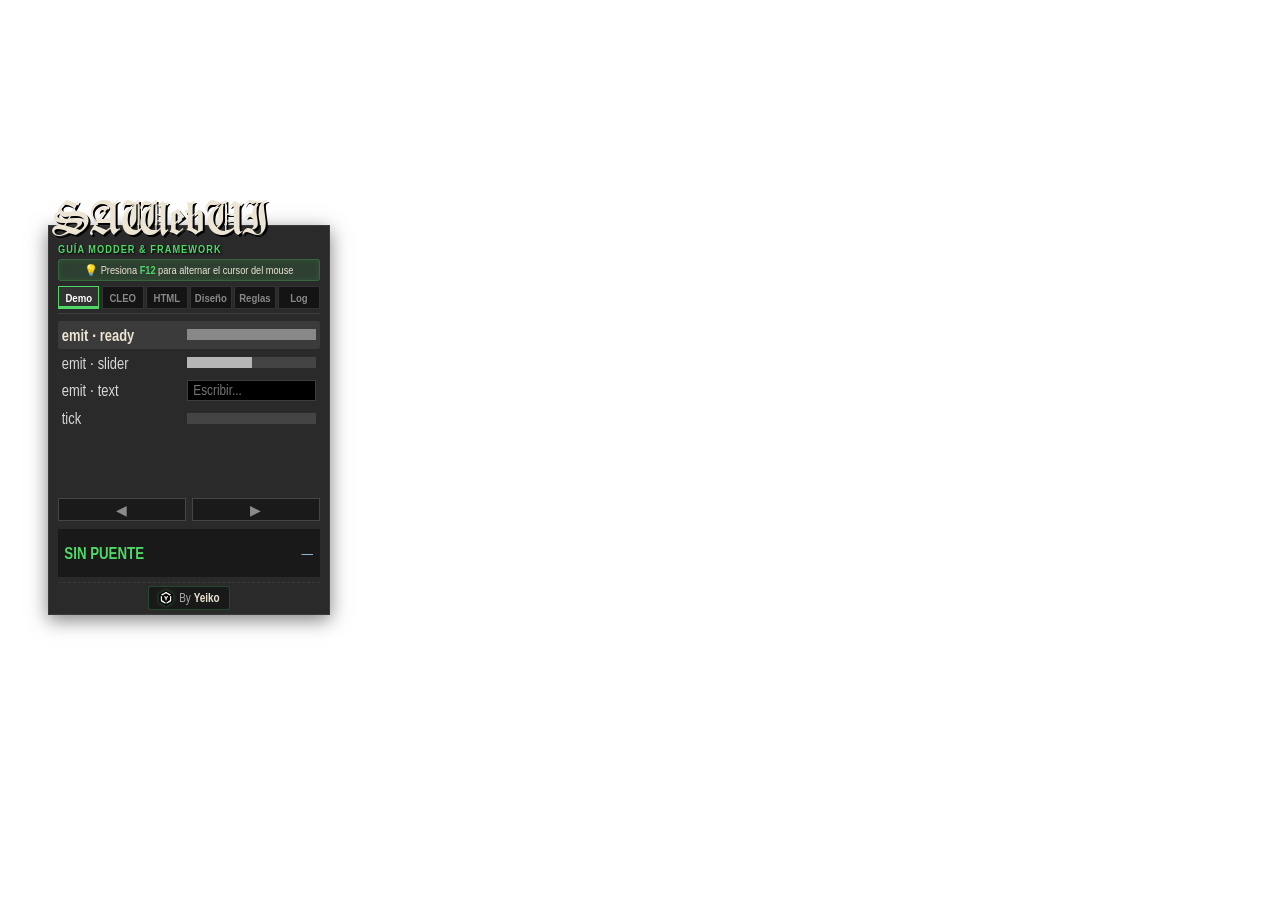
<file: web/index.html>
<!doctype html>
<html lang="es">

<head>
  <meta charset="utf-8">
  <title>SAWebUI — Guía Modder & Framework</title>
  <link rel="stylesheet" href="style.css">
</head>

<body>
  <!-- Panel Principal Estilo GTA SA Stats Menu -->
  <section id="panel" class="box">
    <div class="panel-header">
      <h1 id="title">SAWebUI</h1>
      <div id="subtitle">GUÍA MODDER & FRAMEWORK</div>
    </div>

    <!-- Banner Informativo F12 -->
    <div class="cursor-banner">
      💡 Presiona <b>F12</b> para alternar el cursor del mouse
    </div>

    <!-- Pestañas de Secciones -->
    <div id="tabs" role="tablist">
      <button class="tab active" data-tab="demo" role="tab">Demo</button>
      <button class="tab" data-tab="cleo" role="tab">CLEO</button>
      <button class="tab" data-tab="html" role="tab">HTML</button>
      <button class="tab" data-tab="design" role="tab">Diseño</button>
      <button class="tab" data-tab="rules" role="tab">Reglas</button>
      <button class="tab" data-tab="logger" role="tab">Log</button>
    </div>

    <!-- Filas Interactivas -->
    <div id="rows" role="listbox" aria-label="Navegación SAWebUI"></div>

    <!-- Botones de Navegación -->
    <div id="nav" aria-label="Controles de navegación">
      <span id="nav-prev" class="navbtn" title="Sección Anterior (Flecha Izq / Q)">&#9664;</span>
      <span id="nav-next" class="navbtn" title="Sección Siguiente (Flecha Der / E)">&#9654;</span>
    </div>

    <!-- Franja inferior de estado -->
    <div id="strip">
      <span id="strip-left">—</span>
      <span id="strip-right">—</span>
    </div>

    <!-- Footer con Logo y Link a GitHub YeikoD/SAWebUI -->
    <div class="brand-footer">
      <a href="https://github.com/YeikoD/SAWebUI" target="_blank" class="brand-link" title="Ver repositorio en GitHub (https://github.com/YeikoD/SAWebUI)">
        <img src="assets/logo_yeiko_v1.png" alt="Yeiko Logo" class="brand-logo-img">
        <span class="brand-author">By <b>Yeiko</b></span>
      </a>
    </div>
  </section>

  <!-- Ventana Secundaria: Guía / Tutorial Modal para Modders -->
  <section id="tutorial-box" class="box hidden">
    <div class="tutorial-header">
      <h2 id="tut-title">Título del Tutorial</h2>
      <div class="tutorial-header-right">
        <a href="https://github.com/YeikoD/SAWebUI" target="_blank" class="brand-badge-subtle" title="GitHub: YeikoD/SAWebUI">
          <img src="assets/logo_yeiko_v1.png" alt="" class="brand-tiny-logo">
          <span>By Yeiko</span>
        </a>
        <button id="tut-close" title="Cerrar (ESC)">&#10005;</button>
      </div>
    </div>
    <div id="tut-content" class="tutorial-body">
      <!-- El contenido interactivo y código se inyecta dinámicamente -->
    </div>
    <div class="tutorial-footer">
      <button id="tut-action" class="btn-action">Ejecutar Prueba</button>
      <span class="tut-tip">Pulsa <b>ENTER</b> o haz click para ver los detalles del tutorial</span>
    </div>
  </section>

  <script src="app.js"></script>
</body>

</html>
</file>
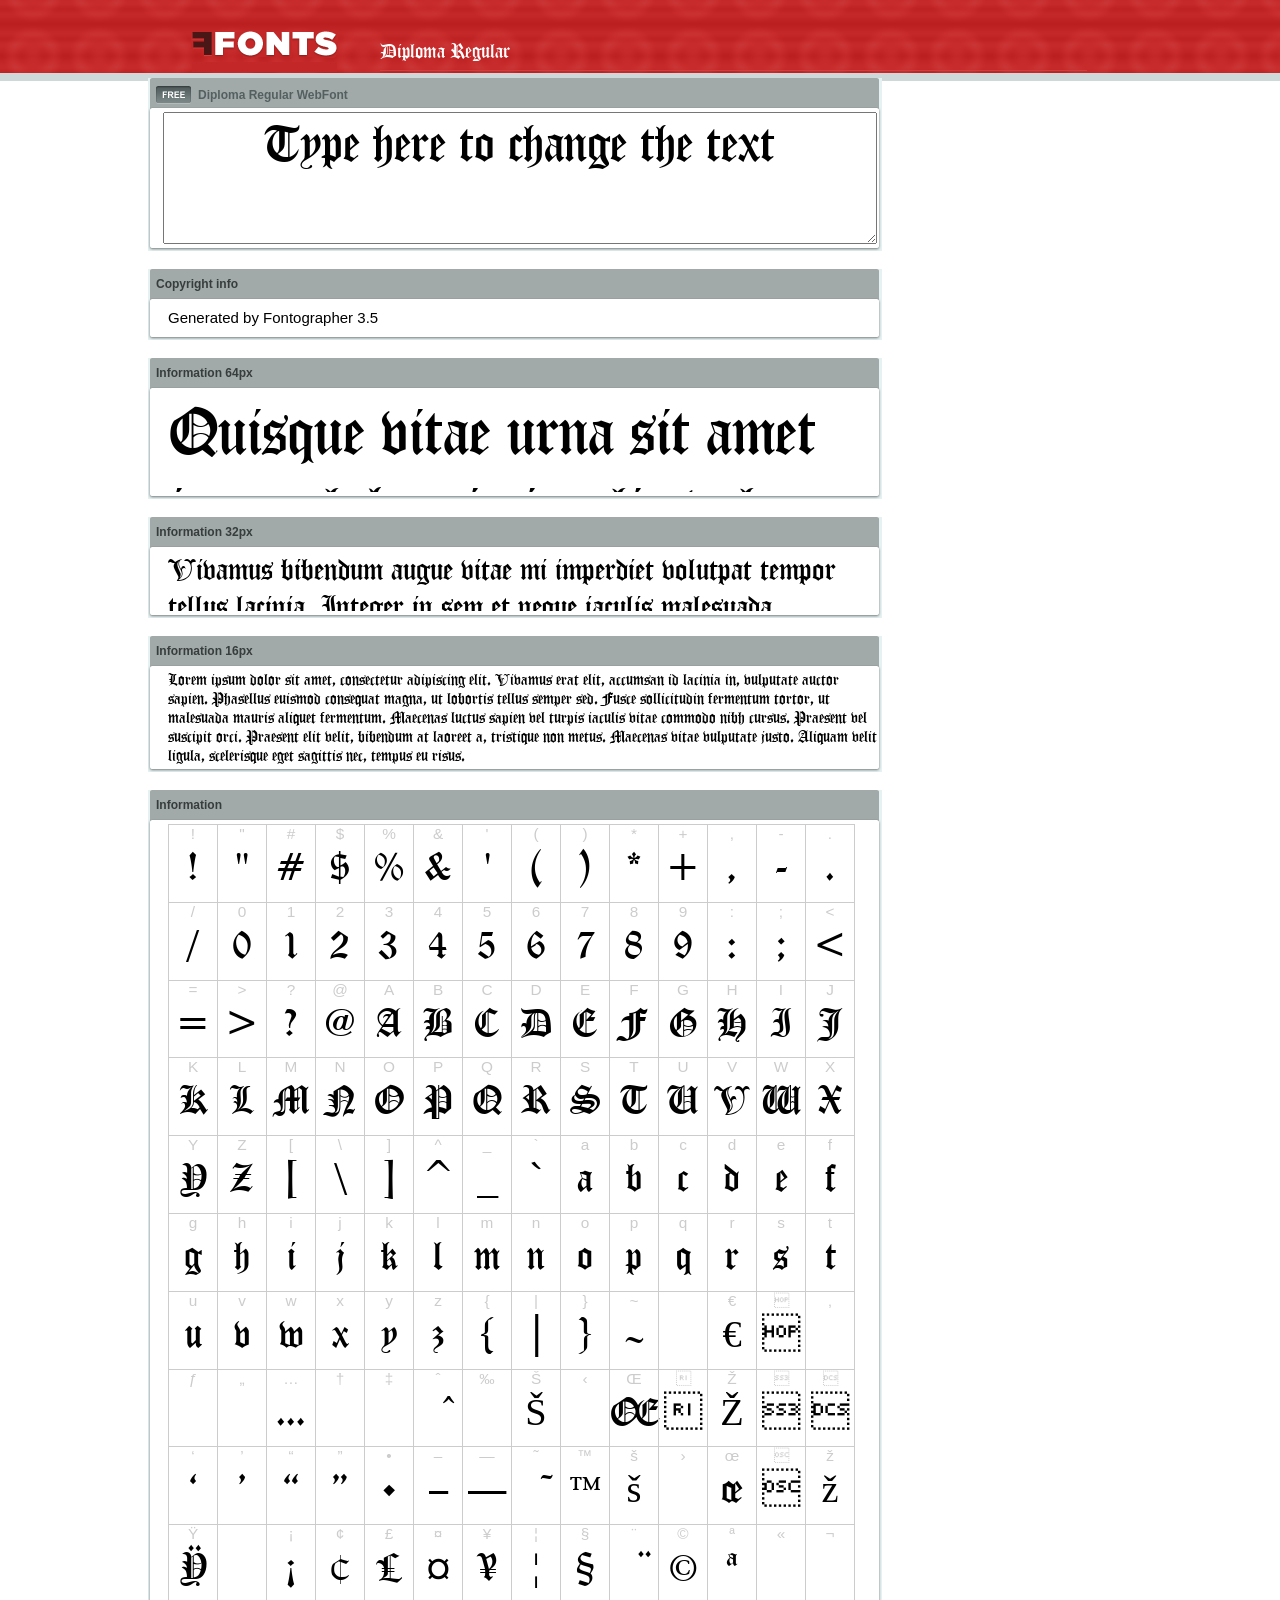
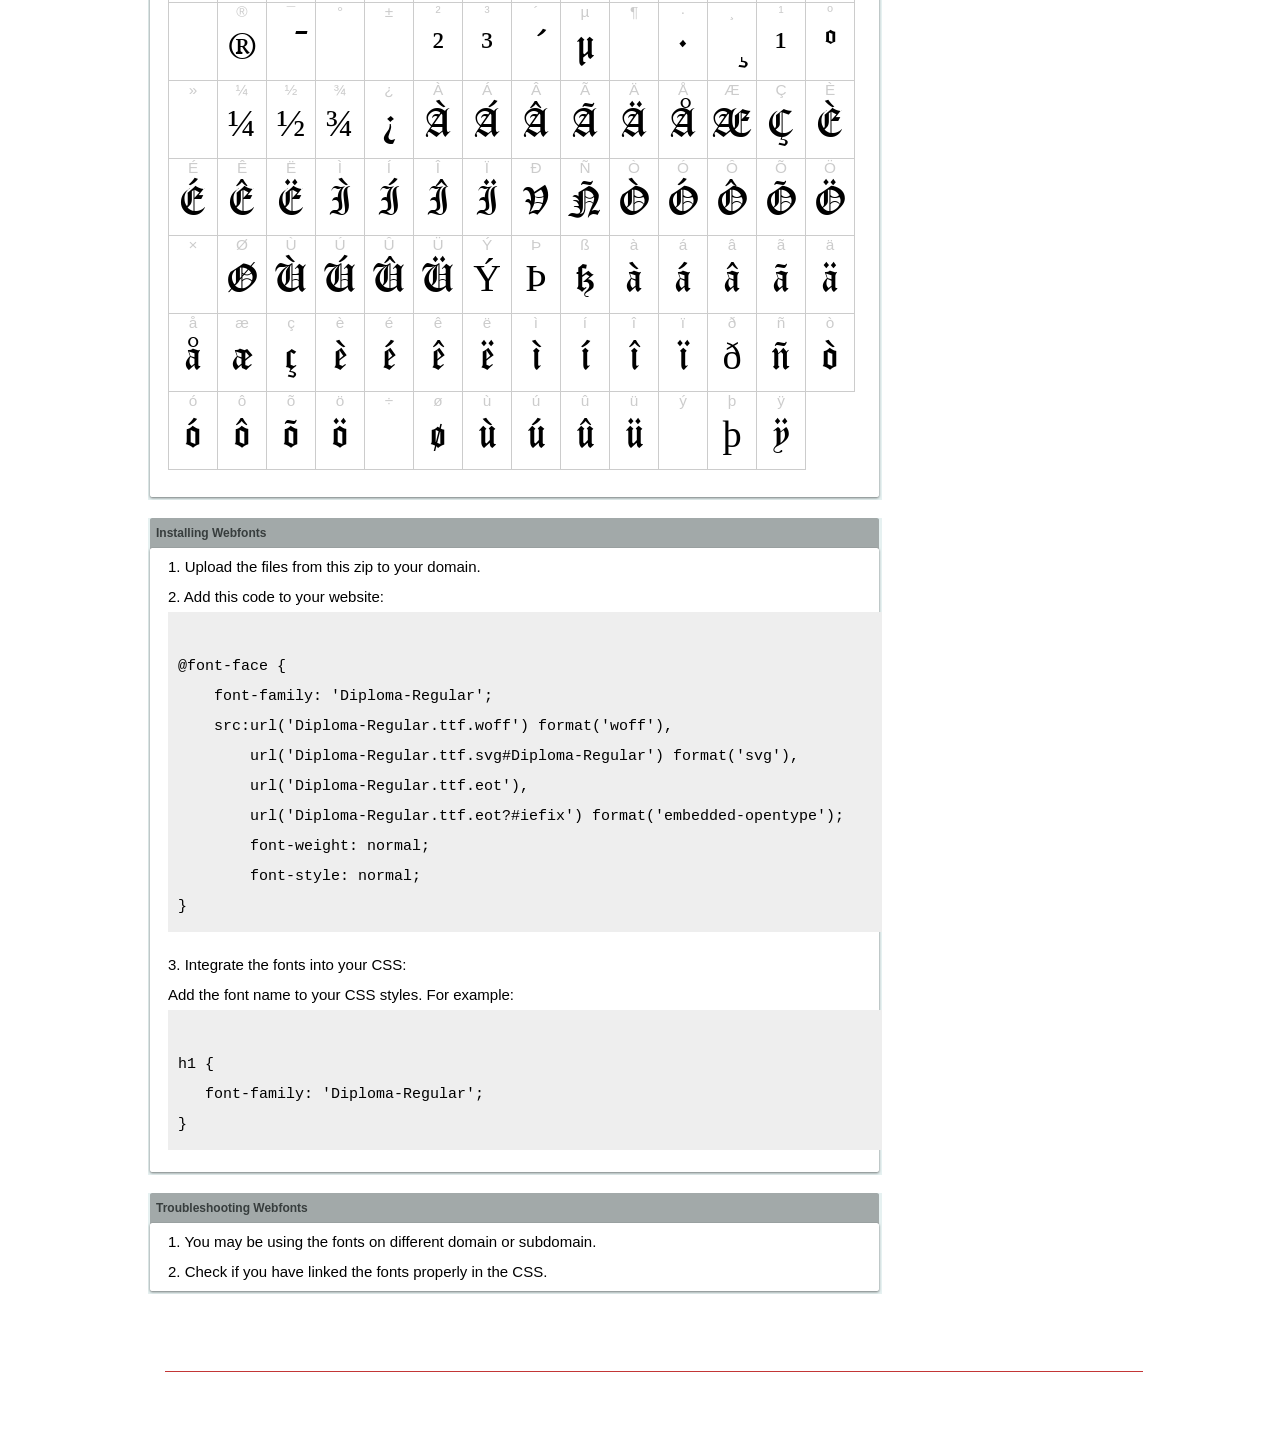
<file: web/assets/webfonts_Diploma-Regular/example.html>
<!DOCTYPE html PUBLIC "-//W3C//DTD XHTML 1.0 Transitional//EN" "http://www.w3.org/TR/xhtml1/DTD/xhtml1-transitional.dtd">
<html xmlns="http://www.w3.org/1999/xhtml">
<head>
<meta http-equiv="Content-Type" content="text/html; charset=UTF-8" />
<title>Diploma Regular WebFont</title>
<meta name="description" content="Diploma Regular WebFont" />
<meta name="keywords" content="Diploma Regular WebFont" />
<style type="text/css">
@font-face {
  font-family: 'Diploma-Regular';
    src:  url('Diploma-Regular.ttf.woff') format('woff'),
    url('Diploma-Regular.ttf.svg#Diploma-Regular') format('svg'),
    url('Diploma-Regular.ttf.eot'),
    url('Diploma-Regular.eot?#iefix') format('embedded-opentype'); 
    font-weight: normal;
    font-style: normal;
}.examplefontl {
  font-family: 'Diploma-Regular';  
  color: black;
}
.examplefont {
  padding-bottom: 2em;
  overflow: hidden; 
  text-align: center;
}
.examplefont div {
  float: left;
  border: 1px solid #ccc;
  text-align: center;
  width: 1.25em;
  height: 2em;
  margin-right: -1px;
  margin-bottom: -1px;
  font-size: 3.2em; 
}
.examplefont div .defaultC {
  color: #ccc;
  font-family: arial, sans-serif;
  font-size: .4em;
  display: block;
}
*{margin:0;padding:0;}
body{margin:0px;padding:0px;background:#FFFFFF url(images/bgtile.gif?1) repeat-x;font-family:Arial, Helvetica, sans-serif;}
#header{background:url(images/headertile.gif);height:73px;margin:0px;overflow:hidden;}
#head{width:707px;float:left;height:31px;margin:39px 0 0 0;padding:0px;color:#ffffff;font-size:15px;border-bottom:1px solid #c94040;overflow:hidden;}
#head a{color:#ffffff;text-decoration:none;}
#headspan1{float:left;}
.container{width:994px;margin:0 auto;padding:0px;overflow:hidden;}
#content{width:734px;margin:5px 0px 0px 5px;float:left;padding:0px;font-size:12px;display:inline;color:#868e8e;overflow:hidden;}
.fontbox{background:url(images/fontboxtile.gif);width:734px;margin:0 0 18px 0;padding:0;overflow:hidden;}
.fontboxtop{background:url(images/fontboxtop.gif) no-repeat top left;height:18px;font-size:12px;color:#373d3d;width:718px;padding:8px;margin:0;overflow:hidden;}
.fontboxtop a{color:#373d3d;text-decoration:none;}
.fontboxspan1{background:url(images/free.gif) no-repeat;padding:2px 0 2px 42px;float:left;}
h6{background:url(images/logo.gif) top left no-repeat;width:230px;height:73px;margin:0px 0px 0px 7px;float:left;}
h6 a{display:block;height:73px;}
h6 a span{display:none;}
h1{display:inline;font-size:12px;font-weight:bold;color:#546060;padding:0px;float:left;}
.btn{border:0;margin:0;background:url('images/button.gif');background-repeat:repeat-x;color:#fff;width:127px;height:28px;font-size:17px;}
.inputsubtmi{border:1px solid #e1ebeb;border-bottom:2px solid #c7d1d1;padding:6px;margin:0 0 8px 0;}
.partner{font-size:16px;font-weight:bold;color:#000000;padding:0px;margin:39px 0px 12px 30px;}
.fontboxspan1notfree{padding:2px 0 2px 42px;float:left;}
#footer{height:123px;margin:0px;padding:0px;background:url(http://www.altfonts.com/images/foottile.gif);}
#foot{width:1005px;height:123px;background:url(http://www.altfonts.com/images/foot.gif) top left no-repeat;margin:0 auto;padding:0px;}
#copyright{height:31px;padding:28px 0 0 118px;margin:0 0 0 27px;border-bottom:1px solid #c33636;font-size:14px;color:#4a1616;}
code {
	white-space: pre;
	background-color: #eee;
	display: block;
	padding: 10px;
	margin-bottom: 18px;
	overflow: auto;
}    
</style>
</head>
<body>
<div id="header">
<div class="container">
<h6><a href="http://webfonts.ffonts.net" title="WebFonts"><span>WebFonts</span></a></h6>
<div id="head">
<span id="headspan1">
   <span style="font-family: 'Diploma-Regular';font-size: 20px; color: white;">Diploma Regular</span> 
</span>
</div>
</div>
</div>
<div class="container">
<div id="content">
<!-- WebFont --> 
<div class="fontbox">
<div class="fontboxtop"><span class="fontboxspan1"><h1>Diploma Regular WebFont</h1></span></div>
 <textarea id="txtAreaTryFont" cols="" rows="2" style="font-family: 'Diploma-Regular';width:97%; font-size: 50px; height: 130px;text-align: center;margin-left: 15px;" 
           onclick="if (this.value=='Type here to change the text') this.value=''">Type here to change the text</textarea>
<img src="images/fontboxbottom.gif" width="734" height="7" alt="" />
</div>
<div class="fontbox">
<div class="fontboxtop"><b>Copyright info</b></div>
<div style="text-align: left;margin-left:20px;color: black;font-size:15px;line-height:200%">
Generated by Fontographer 3.5
</div>
<img src="images/fontboxbottom.gif" width="734" height="7" alt="" />
</div>
<div class="fontbox">
<div class="fontboxtop"><b>Information 64px</b></div>
<div style="font-family: 'Diploma-Regular';margin-left:20px;font-size:64px;color:black;float: left;display: inline; overflow: hidden;height:100px;">
 Quisque vitae urna sit amet ipsum lobortis iaculis volutpat sit amet nibh. 
</div>
<img src="images/fontboxbottom.gif" width="734" height="7" alt="" />
</div>
<div class="fontbox">
<div class="fontboxtop"><b>Information 32px</b></div>
<div style="font-family: 'Diploma-Regular';margin-left:20px;font-size:30px;color:black;float: left;display: inline; overflow: hidden;height:60px;">
 Vivamus bibendum augue vitae mi imperdiet volutpat tempor tellus lacinia. Integer in sem et neque iaculis malesuada. 
</div>
<img src="images/fontboxbottom.gif" width="734" height="7" alt="" />
</div>
<div class="fontbox">
<div class="fontboxtop"><b>Information 16px</b></div>
<div style="font-family: 'Diploma-Regular';margin-left:20px;font-size:16px;color:black;float: left;display: inline; overflow: hidden;">
 Lorem ipsum dolor sit amet, consectetur adipiscing elit. Vivamus erat elit, accumsan id lacinia in, vulputate auctor sapien. Phasellus euismod consequat magna, ut lobortis tellus semper sed. Fusce sollicitudin fermentum tortor, ut malesuada mauris aliquet fermentum. Maecenas luctus sapien vel turpis iaculis vitae commodo nibh cursus. Praesent vel suscipit orci. Praesent elit velit, bibendum at laoreet a, tristique non metus. Maecenas vitae vulputate justo. Aliquam velit ligula, scelerisque eget sagittis nec, tempus eu risus. 
</div>
<img src="images/fontboxbottom.gif" width="734" height="7" alt="" />
</div>
<div class="fontbox">
<div class="fontboxtop"><b>Information</b></div>
<div class="examplefont examplefontl" style="text-align: center;margin-left:20px;">
 <div><span class="defaultC">&#33;</span><span>&#33;</span></div><div><span class="defaultC">&#34;</span><span>&#34;</span></div><div><span class="defaultC">&#35;</span><span>&#35;</span></div><div><span class="defaultC">&#36;</span><span>&#36;</span></div><div><span class="defaultC">&#37;</span><span>&#37;</span></div><div><span class="defaultC">&#38;</span><span>&#38;</span></div><div><span class="defaultC">&#39;</span><span>&#39;</span></div><div><span class="defaultC">&#40;</span><span>&#40;</span></div><div><span class="defaultC">&#41;</span><span>&#41;</span></div><div><span class="defaultC">&#42;</span><span>&#42;</span></div><div><span class="defaultC">&#43;</span><span>&#43;</span></div><div><span class="defaultC">&#44;</span><span>&#44;</span></div><div><span class="defaultC">&#45;</span><span>&#45;</span></div><div><span class="defaultC">&#46;</span><span>&#46;</span></div><div><span class="defaultC">&#47;</span><span>&#47;</span></div><div><span class="defaultC">&#48;</span><span>&#48;</span></div><div><span class="defaultC">&#49;</span><span>&#49;</span></div><div><span class="defaultC">&#50;</span><span>&#50;</span></div><div><span class="defaultC">&#51;</span><span>&#51;</span></div><div><span class="defaultC">&#52;</span><span>&#52;</span></div><div><span class="defaultC">&#53;</span><span>&#53;</span></div><div><span class="defaultC">&#54;</span><span>&#54;</span></div><div><span class="defaultC">&#55;</span><span>&#55;</span></div><div><span class="defaultC">&#56;</span><span>&#56;</span></div><div><span class="defaultC">&#57;</span><span>&#57;</span></div><div><span class="defaultC">&#58;</span><span>&#58;</span></div><div><span class="defaultC">&#59;</span><span>&#59;</span></div><div><span class="defaultC">&#60;</span><span>&#60;</span></div><div><span class="defaultC">&#61;</span><span>&#61;</span></div><div><span class="defaultC">&#62;</span><span>&#62;</span></div><div><span class="defaultC">&#63;</span><span>&#63;</span></div><div><span class="defaultC">&#64;</span><span>&#64;</span></div><div><span class="defaultC">&#65;</span><span>&#65;</span></div><div><span class="defaultC">&#66;</span><span>&#66;</span></div><div><span class="defaultC">&#67;</span><span>&#67;</span></div><div><span class="defaultC">&#68;</span><span>&#68;</span></div><div><span class="defaultC">&#69;</span><span>&#69;</span></div><div><span class="defaultC">&#70;</span><span>&#70;</span></div><div><span class="defaultC">&#71;</span><span>&#71;</span></div><div><span class="defaultC">&#72;</span><span>&#72;</span></div><div><span class="defaultC">&#73;</span><span>&#73;</span></div><div><span class="defaultC">&#74;</span><span>&#74;</span></div><div><span class="defaultC">&#75;</span><span>&#75;</span></div><div><span class="defaultC">&#76;</span><span>&#76;</span></div><div><span class="defaultC">&#77;</span><span>&#77;</span></div><div><span class="defaultC">&#78;</span><span>&#78;</span></div><div><span class="defaultC">&#79;</span><span>&#79;</span></div><div><span class="defaultC">&#80;</span><span>&#80;</span></div><div><span class="defaultC">&#81;</span><span>&#81;</span></div><div><span class="defaultC">&#82;</span><span>&#82;</span></div><div><span class="defaultC">&#83;</span><span>&#83;</span></div><div><span class="defaultC">&#84;</span><span>&#84;</span></div><div><span class="defaultC">&#85;</span><span>&#85;</span></div><div><span class="defaultC">&#86;</span><span>&#86;</span></div><div><span class="defaultC">&#87;</span><span>&#87;</span></div><div><span class="defaultC">&#88;</span><span>&#88;</span></div><div><span class="defaultC">&#89;</span><span>&#89;</span></div><div><span class="defaultC">&#90;</span><span>&#90;</span></div><div><span class="defaultC">&#91;</span><span>&#91;</span></div><div><span class="defaultC">&#92;</span><span>&#92;</span></div><div><span class="defaultC">&#93;</span><span>&#93;</span></div><div><span class="defaultC">&#94;</span><span>&#94;</span></div><div><span class="defaultC">&#95;</span><span>&#95;</span></div><div><span class="defaultC">&#96;</span><span>&#96;</span></div><div><span class="defaultC">&#97;</span><span>&#97;</span></div><div><span class="defaultC">&#98;</span><span>&#98;</span></div><div><span class="defaultC">&#99;</span><span>&#99;</span></div><div><span class="defaultC">&#100;</span><span>&#100;</span></div><div><span class="defaultC">&#101;</span><span>&#101;</span></div><div><span class="defaultC">&#102;</span><span>&#102;</span></div><div><span class="defaultC">&#103;</span><span>&#103;</span></div><div><span class="defaultC">&#104;</span><span>&#104;</span></div><div><span class="defaultC">&#105;</span><span>&#105;</span></div><div><span class="defaultC">&#106;</span><span>&#106;</span></div><div><span class="defaultC">&#107;</span><span>&#107;</span></div><div><span class="defaultC">&#108;</span><span>&#108;</span></div><div><span class="defaultC">&#109;</span><span>&#109;</span></div><div><span class="defaultC">&#110;</span><span>&#110;</span></div><div><span class="defaultC">&#111;</span><span>&#111;</span></div><div><span class="defaultC">&#112;</span><span>&#112;</span></div><div><span class="defaultC">&#113;</span><span>&#113;</span></div><div><span class="defaultC">&#114;</span><span>&#114;</span></div><div><span class="defaultC">&#115;</span><span>&#115;</span></div><div><span class="defaultC">&#116;</span><span>&#116;</span></div><div><span class="defaultC">&#117;</span><span>&#117;</span></div><div><span class="defaultC">&#118;</span><span>&#118;</span></div><div><span class="defaultC">&#119;</span><span>&#119;</span></div><div><span class="defaultC">&#120;</span><span>&#120;</span></div><div><span class="defaultC">&#121;</span><span>&#121;</span></div><div><span class="defaultC">&#122;</span><span>&#122;</span></div><div><span class="defaultC">&#123;</span><span>&#123;</span></div><div><span class="defaultC">&#124;</span><span>&#124;</span></div><div><span class="defaultC">&#125;</span><span>&#125;</span></div><div><span class="defaultC">&#126;</span><span>&#126;</span></div><div><span class="defaultC">&#127;</span><span>&#127;</span></div><div><span class="defaultC">&#128;</span><span>&#128;</span></div><div><span class="defaultC">&#129;</span><span>&#129;</span></div><div><span class="defaultC">&#130;</span><span>&#130;</span></div><div><span class="defaultC">&#131;</span><span>&#131;</span></div><div><span class="defaultC">&#132;</span><span>&#132;</span></div><div><span class="defaultC">&#133;</span><span>&#133;</span></div><div><span class="defaultC">&#134;</span><span>&#134;</span></div><div><span class="defaultC">&#135;</span><span>&#135;</span></div><div><span class="defaultC">&#136;</span><span>&#136;</span></div><div><span class="defaultC">&#137;</span><span>&#137;</span></div><div><span class="defaultC">&#138;</span><span>&#138;</span></div><div><span class="defaultC">&#139;</span><span>&#139;</span></div><div><span class="defaultC">&#140;</span><span>&#140;</span></div><div><span class="defaultC">&#141;</span><span>&#141;</span></div><div><span class="defaultC">&#142;</span><span>&#142;</span></div><div><span class="defaultC">&#143;</span><span>&#143;</span></div><div><span class="defaultC">&#144;</span><span>&#144;</span></div><div><span class="defaultC">&#145;</span><span>&#145;</span></div><div><span class="defaultC">&#146;</span><span>&#146;</span></div><div><span class="defaultC">&#147;</span><span>&#147;</span></div><div><span class="defaultC">&#148;</span><span>&#148;</span></div><div><span class="defaultC">&#149;</span><span>&#149;</span></div><div><span class="defaultC">&#150;</span><span>&#150;</span></div><div><span class="defaultC">&#151;</span><span>&#151;</span></div><div><span class="defaultC">&#152;</span><span>&#152;</span></div><div><span class="defaultC">&#153;</span><span>&#153;</span></div><div><span class="defaultC">&#154;</span><span>&#154;</span></div><div><span class="defaultC">&#155;</span><span>&#155;</span></div><div><span class="defaultC">&#156;</span><span>&#156;</span></div><div><span class="defaultC">&#157;</span><span>&#157;</span></div><div><span class="defaultC">&#158;</span><span>&#158;</span></div><div><span class="defaultC">&#159;</span><span>&#159;</span></div><div><span class="defaultC">&#160;</span><span>&#160;</span></div><div><span class="defaultC">&#161;</span><span>&#161;</span></div><div><span class="defaultC">&#162;</span><span>&#162;</span></div><div><span class="defaultC">&#163;</span><span>&#163;</span></div><div><span class="defaultC">&#164;</span><span>&#164;</span></div><div><span class="defaultC">&#165;</span><span>&#165;</span></div><div><span class="defaultC">&#166;</span><span>&#166;</span></div><div><span class="defaultC">&#167;</span><span>&#167;</span></div><div><span class="defaultC">&#168;</span><span>&#168;</span></div><div><span class="defaultC">&#169;</span><span>&#169;</span></div><div><span class="defaultC">&#170;</span><span>&#170;</span></div><div><span class="defaultC">&#171;</span><span>&#171;</span></div><div><span class="defaultC">&#172;</span><span>&#172;</span></div><div><span class="defaultC">&#173;</span><span>&#173;</span></div><div><span class="defaultC">&#174;</span><span>&#174;</span></div><div><span class="defaultC">&#175;</span><span>&#175;</span></div><div><span class="defaultC">&#176;</span><span>&#176;</span></div><div><span class="defaultC">&#177;</span><span>&#177;</span></div><div><span class="defaultC">&#178;</span><span>&#178;</span></div><div><span class="defaultC">&#179;</span><span>&#179;</span></div><div><span class="defaultC">&#180;</span><span>&#180;</span></div><div><span class="defaultC">&#181;</span><span>&#181;</span></div><div><span class="defaultC">&#182;</span><span>&#182;</span></div><div><span class="defaultC">&#183;</span><span>&#183;</span></div><div><span class="defaultC">&#184;</span><span>&#184;</span></div><div><span class="defaultC">&#185;</span><span>&#185;</span></div><div><span class="defaultC">&#186;</span><span>&#186;</span></div><div><span class="defaultC">&#187;</span><span>&#187;</span></div><div><span class="defaultC">&#188;</span><span>&#188;</span></div><div><span class="defaultC">&#189;</span><span>&#189;</span></div><div><span class="defaultC">&#190;</span><span>&#190;</span></div><div><span class="defaultC">&#191;</span><span>&#191;</span></div><div><span class="defaultC">&#192;</span><span>&#192;</span></div><div><span class="defaultC">&#193;</span><span>&#193;</span></div><div><span class="defaultC">&#194;</span><span>&#194;</span></div><div><span class="defaultC">&#195;</span><span>&#195;</span></div><div><span class="defaultC">&#196;</span><span>&#196;</span></div><div><span class="defaultC">&#197;</span><span>&#197;</span></div><div><span class="defaultC">&#198;</span><span>&#198;</span></div><div><span class="defaultC">&#199;</span><span>&#199;</span></div><div><span class="defaultC">&#200;</span><span>&#200;</span></div><div><span class="defaultC">&#201;</span><span>&#201;</span></div><div><span class="defaultC">&#202;</span><span>&#202;</span></div><div><span class="defaultC">&#203;</span><span>&#203;</span></div><div><span class="defaultC">&#204;</span><span>&#204;</span></div><div><span class="defaultC">&#205;</span><span>&#205;</span></div><div><span class="defaultC">&#206;</span><span>&#206;</span></div><div><span class="defaultC">&#207;</span><span>&#207;</span></div><div><span class="defaultC">&#208;</span><span>&#208;</span></div><div><span class="defaultC">&#209;</span><span>&#209;</span></div><div><span class="defaultC">&#210;</span><span>&#210;</span></div><div><span class="defaultC">&#211;</span><span>&#211;</span></div><div><span class="defaultC">&#212;</span><span>&#212;</span></div><div><span class="defaultC">&#213;</span><span>&#213;</span></div><div><span class="defaultC">&#214;</span><span>&#214;</span></div><div><span class="defaultC">&#215;</span><span>&#215;</span></div><div><span class="defaultC">&#216;</span><span>&#216;</span></div><div><span class="defaultC">&#217;</span><span>&#217;</span></div><div><span class="defaultC">&#218;</span><span>&#218;</span></div><div><span class="defaultC">&#219;</span><span>&#219;</span></div><div><span class="defaultC">&#220;</span><span>&#220;</span></div><div><span class="defaultC">&#221;</span><span>&#221;</span></div><div><span class="defaultC">&#222;</span><span>&#222;</span></div><div><span class="defaultC">&#223;</span><span>&#223;</span></div><div><span class="defaultC">&#224;</span><span>&#224;</span></div><div><span class="defaultC">&#225;</span><span>&#225;</span></div><div><span class="defaultC">&#226;</span><span>&#226;</span></div><div><span class="defaultC">&#227;</span><span>&#227;</span></div><div><span class="defaultC">&#228;</span><span>&#228;</span></div><div><span class="defaultC">&#229;</span><span>&#229;</span></div><div><span class="defaultC">&#230;</span><span>&#230;</span></div><div><span class="defaultC">&#231;</span><span>&#231;</span></div><div><span class="defaultC">&#232;</span><span>&#232;</span></div><div><span class="defaultC">&#233;</span><span>&#233;</span></div><div><span class="defaultC">&#234;</span><span>&#234;</span></div><div><span class="defaultC">&#235;</span><span>&#235;</span></div><div><span class="defaultC">&#236;</span><span>&#236;</span></div><div><span class="defaultC">&#237;</span><span>&#237;</span></div><div><span class="defaultC">&#238;</span><span>&#238;</span></div><div><span class="defaultC">&#239;</span><span>&#239;</span></div><div><span class="defaultC">&#240;</span><span>&#240;</span></div><div><span class="defaultC">&#241;</span><span>&#241;</span></div><div><span class="defaultC">&#242;</span><span>&#242;</span></div><div><span class="defaultC">&#243;</span><span>&#243;</span></div><div><span class="defaultC">&#244;</span><span>&#244;</span></div><div><span class="defaultC">&#245;</span><span>&#245;</span></div><div><span class="defaultC">&#246;</span><span>&#246;</span></div><div><span class="defaultC">&#247;</span><span>&#247;</span></div><div><span class="defaultC">&#248;</span><span>&#248;</span></div><div><span class="defaultC">&#249;</span><span>&#249;</span></div><div><span class="defaultC">&#250;</span><span>&#250;</span></div><div><span class="defaultC">&#251;</span><span>&#251;</span></div><div><span class="defaultC">&#252;</span><span>&#252;</span></div><div><span class="defaultC">&#253;</span><span>&#253;</span></div><div><span class="defaultC">&#254;</span><span>&#254;</span></div><div><span class="defaultC">&#255;</span><span>&#255;</span></div> 
</div>
<img src="images/fontboxbottom.gif" width="734" height="7" alt="" />
</div>
<div class="fontbox">
<div class="fontboxtop"><b>Installing Webfonts</b></div>
<div style="text-align: left;margin-left:20px;color: black;font-size:15px;line-height:200%">
1. Upload the files from this zip to your domain.<br />
2. Add this code to your website:<br />
<code>
@font-face {
    font-family: 'Diploma-Regular';
    src:url('Diploma-Regular.ttf.woff') format('woff'),
        url('Diploma-Regular.ttf.svg#Diploma-Regular') format('svg'),
        url('Diploma-Regular.ttf.eot'),
        url('Diploma-Regular.ttf.eot?#iefix') format('embedded-opentype'); 
        font-weight: normal;
        font-style: normal;
}
</code>
3. Integrate the fonts into your CSS:<br />
Add the font name to your CSS styles. For example:
<code>
h1 { 
   font-family: 'Diploma-Regular';
}  
</code>
</div>
<img src="images/fontboxbottom.gif" width="734" height="7" alt="" />
</div>
<div class="fontbox">
<div class="fontboxtop"><b>Troubleshooting Webfonts</b></div>
<div style="text-align: left;margin-left:20px;color: black;font-size:15px;line-height:200%">
1. You may be using the fonts on different domain or subdomain.<Br />
2. Check if you have linked the fonts properly in the CSS.<Br />
</div>
<img src="images/fontboxbottom.gif" width="734" height="7" alt="" />
</div>
</div>
</div>
<div id="footer">
<div id="foot">
<div id="copyright" style="font-size:11px;color:white;">&copy; - <a href="http://www.ffonts.net" title="Free Fonts" style="color:white;">Free Fonts by www.FFonts.net</a> - </div>
</div>
</div>

</body>
</html>
</file>
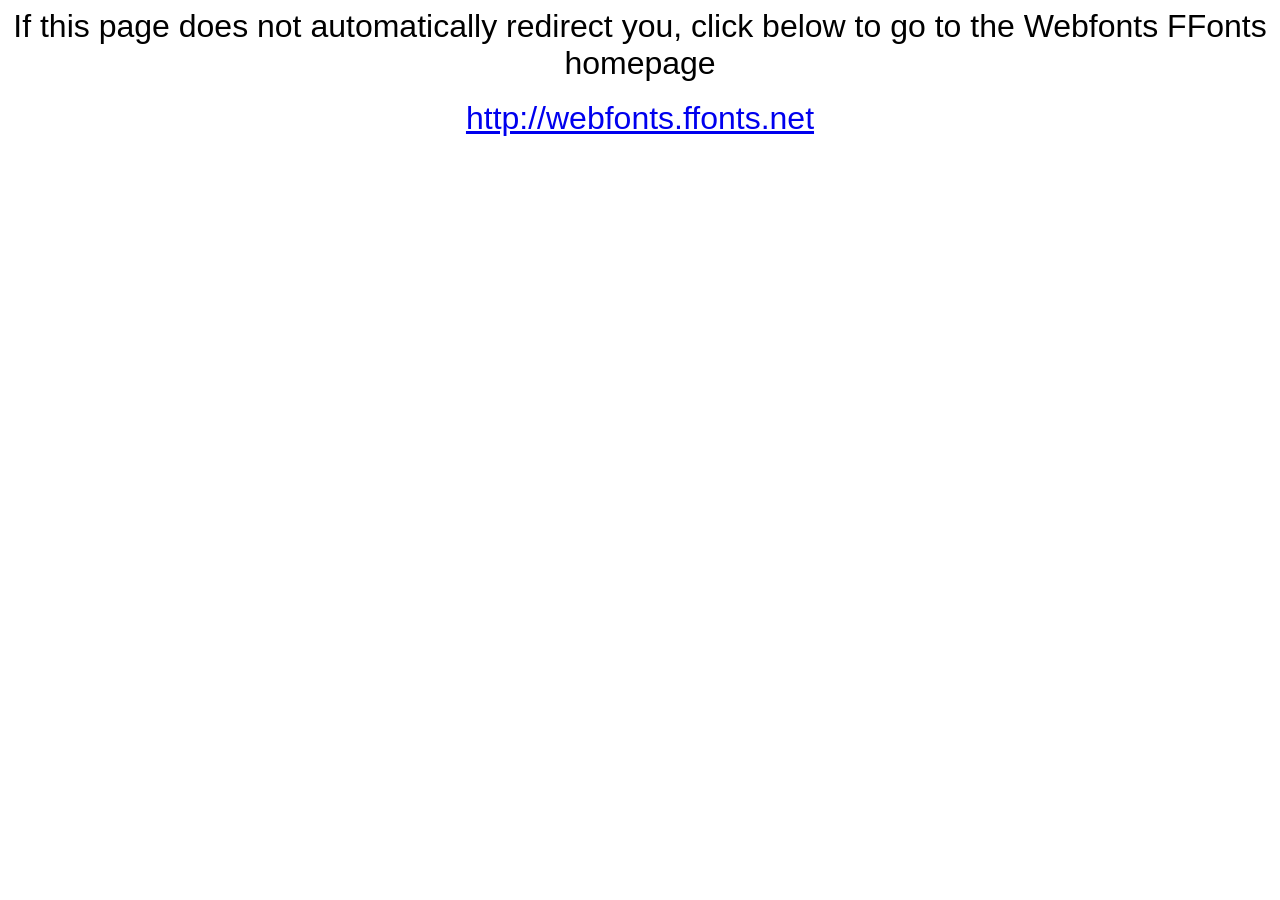
<file: web/assets/webfonts_Diploma-Regular/webfonts.ffonts.net.htm>
<HTML>
<HEAD>
<TITLE>Webfonts www.FFonts.net - Redirect</TITLE>
<meta http-equiv="refresh" content="1;url=http://webfonts.ffonts.net">
<script language="javascript">
<!-- 
//location.replace("http://webfonts.ffonts.net");
-->
</script>
</HEAD>

<BODY>
<CENTER>

<FONT FACE="Arial, Sans Serif, Verdana" SIZE=6>If this page does not automatically redirect you, click below to go to the Webfonts FFonts homepage</FONT>
<BR><BR>
<FONT FACE="Arial, Sans Serif, Verdana" SIZE=6><A HREF="http://webfonts.ffonts.net" TARGET="_top">http://webfonts.ffonts.net</A></FONT>

</CENTER>
</BODY>
</HTML>
</file>
<file: web/style.css>
/* SAWebUI — Estética Vanilla Pantalla Stats & Guía Interactiva para Modders.
   Proporciones medidas sobre captura real de GTA SA (1200x675) en vw/vh. */

@font-face {
  font-family: "SAWeb Diploma";
  src: url("assets/webfonts_Diploma-Regular/Diploma-Regular.ttf.woff") format("woff");
  font-weight: 400;
  font-style: normal;
  font-display: block;
}

@font-face {
  font-family: "SAWeb Gothic";
  src: url("fonts/saweb-gothic.woff2") format("woff2");
  font-weight: 400;
  font-style: normal;
  font-display: block;
}

:root {
  --margin-x: 3.75vw;
  --panel-w: 22vw;
  --label-w: 9.8vw;
  --row-h: 3.1vh;
  --color-gold: #ece5d3;
  --color-accent: #4ed967; /* Acento verde brillante estilo Grove Street */
  --color-green: #9fd6a0;
  --color-blue: #8fb4d4;
  --color-bg-box: rgba(8, 8, 8, 0.86);
  --color-border: rgba(255, 255, 255, 0.08);
}

* {
  margin: 0;
  padding: 0;
  box-sizing: border-box;
}

html,
body {
  width: 100%;
  height: 100%;
  overflow: hidden;
  background: transparent;
  color: #d8d8d8;
  font-family: "Arial Narrow", "Liberation Sans Narrow", Arial, sans-serif;
  user-select: none;
  cursor: default;
}

/* Cajas semitransparentes del estilo GTA SA */
.box {
  position: fixed;
  background: var(--color-bg-box);
  border: 1px solid var(--color-border);
  padding: 0.9vh 0.7vw;
  box-shadow: 0 0.5vh 2vh rgba(0, 0, 0, 0.5);
}

#panel {
  left: var(--margin-x);
  top: 25vh;
  width: var(--panel-w);
  padding: 0 0.7vw 0.5vh;
}

/* ------------------------------------------------------------------ Título & Encabezado -- */

.panel-header {
  margin-top: -3.4vh;
  margin-bottom: 0.4vh;
}

#title {
  font-family: "SAWeb Diploma", "SAWeb Gothic", serif;
  font-size: 5.2vh;
  line-height: 1.0;
  margin: 0 0 0 -0.5vw;
  color: var(--color-gold);
  text-shadow: 0.25vh 0.25vh 0 #000;
  font-weight: 400;
}

#subtitle {
  font-size: 1.25vh;
  font-weight: 700;
  color: var(--color-accent);
  letter-spacing: 0.08vw;
  text-transform: uppercase;
  text-shadow: 1px 1px 2px #000;
}

/* Banner Informativo F12 */
.cursor-banner {
  font-size: 1.25vh;
  color: var(--color-gold);
  background: rgba(78, 217, 103, 0.12);
  border: 1px solid rgba(78, 217, 103, 0.25);
  border-radius: 3px;
  padding: 0.35vh 0.5vw;
  margin-bottom: 0.6vh;
  text-align: center;
  box-shadow: inset 0 0 6px rgba(78, 217, 103, 0.1);
}

.cursor-banner b {
  color: var(--color-accent);
}

/* Footer / Link GitHub Yeiko */
.brand-footer {
  display: flex;
  align-items: center;
  justify-content: center;
  margin-top: 0.5vh;
  padding-top: 0.4vh;
  border-top: 1px dashed rgba(255, 255, 255, 0.08);
}

.brand-link {
  display: inline-flex;
  align-items: center;
  gap: 0.4vw;
  color: #aaa;
  font-size: 1.35vh;
  text-decoration: none;
  padding: 0.3vh 0.7vw;
  border-radius: 3px;
  background: rgba(0, 0, 0, 0.4);
  border: 1px solid rgba(78, 217, 103, 0.25);
  transition: all 0.2s ease;
  cursor: pointer;
}

.brand-link:hover {
  color: var(--color-accent);
  background: rgba(78, 217, 103, 0.12);
  border-color: var(--color-accent);
  box-shadow: 0 0 8px rgba(78, 217, 103, 0.3);
}

.brand-logo-img {
  height: 1.8vh;
  width: auto;
  object-fit: contain;
  filter: drop-shadow(0 0 2px rgba(78, 217, 103, 0.4));
}

.brand-author b {
  color: var(--color-gold);
}

.brand-link:hover .brand-author b {
  color: #ffffff;
}

.brand-tiny-logo {
  height: 1.4vh;
  width: auto;
  vertical-align: middle;
}

/* ---------------------------------------------------------------- Pestañas -- */

#tabs {
  display: flex;
  gap: 0.2vw;
  margin-bottom: 0.8vh;
  border-bottom: 1px solid rgba(255, 255, 255, 0.1);
  padding-bottom: 0.4vh;
}

.tab {
  flex: 1 1 0;
  height: 2.5vh;
  background: #141414;
  border: 1px solid #333;
  color: #888;
  font-family: inherit;
  font-size: 1.3vh;
  font-weight: 700;
  cursor: pointer;
  transition: all 0.15s ease;
  display: flex;
  align-items: center;
  justify-content: center;
}

.tab:hover {
  background: #252525;
  color: #bbb;
}

.tab.active {
  background: #323232;
  color: #fff;
  border-color: var(--color-accent);
  box-shadow: inset 0 -2px 0 var(--color-accent);
}

/* ------------------------------------------------------------------- Filas -- */

#rows {
  display: flex;
  flex-direction: column;
  min-height: 19vh;
}

.row {
  display: flex;
  align-items: center;
  height: var(--row-h);
  font-size: 1.75vh;
  padding: 0 0.3vw;
  cursor: pointer;
  border-radius: 2px;
  transition: background 0.1s ease;
}

.row:hover {
  background: rgba(255, 255, 255, 0.04);
}

.row .label {
  flex: 0 0 var(--label-w);
  white-space: nowrap;
  overflow: hidden;
  text-overflow: ellipsis;
}

.row.selected {
  color: #fff;
  background: rgba(255, 255, 255, 0.08);
}

.row.selected .label {
  font-weight: 700;
  color: var(--color-gold);
}

.row .track {
  position: relative;
  flex: 1 1 auto;
  height: 1.2vh;
  background: #444;
  overflow: hidden;
}

.row .fill {
  position: absolute;
  inset: 0 auto 0 0;
  width: 0;
  background: #b5b5b5;
  transition: width 0.1s linear;
}

.row.selected .track {
  background: #5a5a5a;
}

.row.selected .fill {
  background: #ffffff;
}

.row.readonly .fill {
  background: #888888;
}

.row input[type="range"] {
  position: absolute;
  inset: -2vh 0;
  width: 100%;
  height: auto;
  margin: 0;
  opacity: 0;
  cursor: ew-resize;
}

.row input[type="text"] {
  flex: 1 1 auto;
  min-width: 0;
  height: 2.4vh;
  background: #000;
  border: 1px solid #3c3c3c;
  color: #fff;
  font: inherit;
  font-size: 1.6vh;
  padding: 0 0.4vw;
  outline: none;
  user-select: text;
}

.row input[type="text"]:focus {
  border-color: var(--color-gold);
}

/* ------------------------------------------------------------- Navegación -- */

#nav {
  display: flex;
  gap: 0.5vw;
  margin-top: 0.7vh;
}

.navbtn {
  flex: 1 1 0;
  height: 2.6vh;
  display: flex;
  align-items: center;
  justify-content: center;
  background: #1a1a1a;
  border: 1px solid #454545;
  color: #8a8a8a;
  font-size: 1.5vh;
  cursor: pointer;
}

.navbtn:hover {
  background: #2a2a2a;
  color: #fff;
  border-color: #666;
}

/* -------------------------------------------------------- Franja Inferior -- */

#strip {
  display: flex;
  align-items: center;
  justify-content: space-between;
  gap: 0.5vw;
  height: 5.5vh;
  margin-top: 0.7vh;
  margin-bottom: 0.2vh;
  padding: 0 0.5vw;
  background: rgba(0, 0, 0, 0.4);
  border-top: 1px solid rgba(255, 255, 255, 0.08);
  font-size: 1.8vh;
  font-weight: 700;
  color: #e0e0e0;
  white-space: nowrap;
}

#strip-left {
  flex: 0 0 auto;
}

#strip-left.warn {
  color: var(--color-accent);
}

#strip-right {
  flex: 1 1 auto;
  min-width: 0;
  overflow: hidden;
  text-overflow: ellipsis;
  text-align: right;
  font-weight: 400;
  font-size: 1.6vh;
  color: var(--color-blue);
}

#strip-right.incoming {
  color: var(--color-green);
}

/* -------------------------------------------------- Ventana Tutorial Modal -- */

#tutorial-box {
  left: calc(var(--margin-x) + var(--panel-w) + 1.2vw);
  top: 25vh;
  width: 36vw;
  max-height: 65vh;
  display: flex;
  flex-direction: column;
  background: rgba(10, 12, 16, 0.94);
  border: 1px solid rgba(255, 255, 255, 0.14);
  padding: 1.2vh 1vw;
  z-index: 100;
  animation: fadeIn 0.2s ease-out;
}

#tutorial-box.hidden {
  display: none !important;
}

@keyframes fadeIn {
  from { opacity: 0; transform: translateX(-10px); }
  to { opacity: 1; transform: translateX(0); }
}

.tutorial-header {
  display: flex;
  align-items: center;
  justify-content: space-between;
  border-bottom: 1px solid rgba(255, 255, 255, 0.1);
  padding-bottom: 0.8vh;
  margin-bottom: 1vh;
}

.tutorial-header h2 {
  font-family: "SAWeb Diploma", "SAWeb Gothic", serif;
  font-size: 3.2vh;
  color: var(--color-gold);
  font-weight: 400;
}

.tutorial-header-right {
  display: flex;
  align-items: center;
  gap: 0.6vw;
}

.brand-badge-subtle {
  font-size: 1.3vh;
  font-weight: 700;
  color: var(--color-accent);
  background: rgba(78, 217, 103, 0.1);
  border: 1px solid rgba(78, 217, 103, 0.25);
  padding: 0.2vh 0.5vw;
  border-radius: 2px;
  display: flex;
  align-items: center;
  gap: 0.3vw;
  text-decoration: none;
  transition: all 0.15s ease;
}

.brand-badge-subtle:hover {
  background: rgba(78, 217, 103, 0.25);
  color: #ffffff;
}

#tut-close {
  background: transparent;
  border: none;
  color: #888;
  font-size: 2.2vh;
  cursor: pointer;
  padding: 0 0.4vw;
}

#tut-close:hover {
  color: #fff;
}

.tutorial-body {
  flex: 1 1 auto;
  overflow-y: auto;
  padding-right: 0.5vw;
  font-size: 1.7vh;
  line-height: 1.45;
  color: #cfcfcf;
}

.tutorial-body p {
  margin-bottom: 1vh;
}

.tutorial-body ul {
  margin-left: 1.2vw;
  margin-bottom: 1vh;
}

.tutorial-body li {
  margin-bottom: 0.4vh;
}

.tutorial-body pre {
  background: #090b0e;
  border: 1px solid #282e38;
  border-left: 3px solid var(--color-accent);
  padding: 1vh 0.8vw;
  font-family: "Consolas", "Courier New", monospace;
  font-size: 1.5vh;
  color: #e6e6e6;
  overflow-x: auto;
  margin: 1vh 0;
  white-space: pre-wrap;
  word-break: break-all;
}

.tutorial-body code {
  font-family: "Consolas", "Courier New", monospace;
  background: rgba(255, 255, 255, 0.1);
  color: var(--color-accent);
  padding: 0.1vh 0.3vw;
  border-radius: 2px;
}

.tutorial-footer {
  display: flex;
  align-items: center;
  justify-content: space-between;
  border-top: 1px solid rgba(255, 255, 255, 0.1);
  padding-top: 1vh;
  margin-top: 1vh;
}

.btn-action {
  background: #1e3223;
  border: 1px solid #3c6e45;
  color: #bbf2c4;
  padding: 0.6vh 1vw;
  font-family: inherit;
  font-size: 1.6vh;
  font-weight: 700;
  cursor: pointer;
  transition: all 0.15s ease;
}

.btn-action:hover {
  background: #2a4832;
  color: #ffffff;
  border-color: #559e62;
}

.tut-tip {
  font-size: 1.4vh;
  color: #888;
}

/* Badges y Resaltados */
.badge {
  display: inline-block;
  padding: 0.2vh 0.5vw;
  font-size: 1.3vh;
  font-weight: bold;
  border-radius: 2px;
  margin-right: 0.3vw;
}

.badge-info { background: #1a324b; color: #8fb4d4; border: 1px solid #2d547d; }
.badge-warn { background: #1d3b20; color: #4ed967; border: 1px solid #326e3d; }
.badge-success { background: #1b3b20; color: #9fd6a0; border: 1px solid #336e3c; }
.badge-danger { background: #421616; color: #f58484; border: 1px solid #752929; }
</file>
